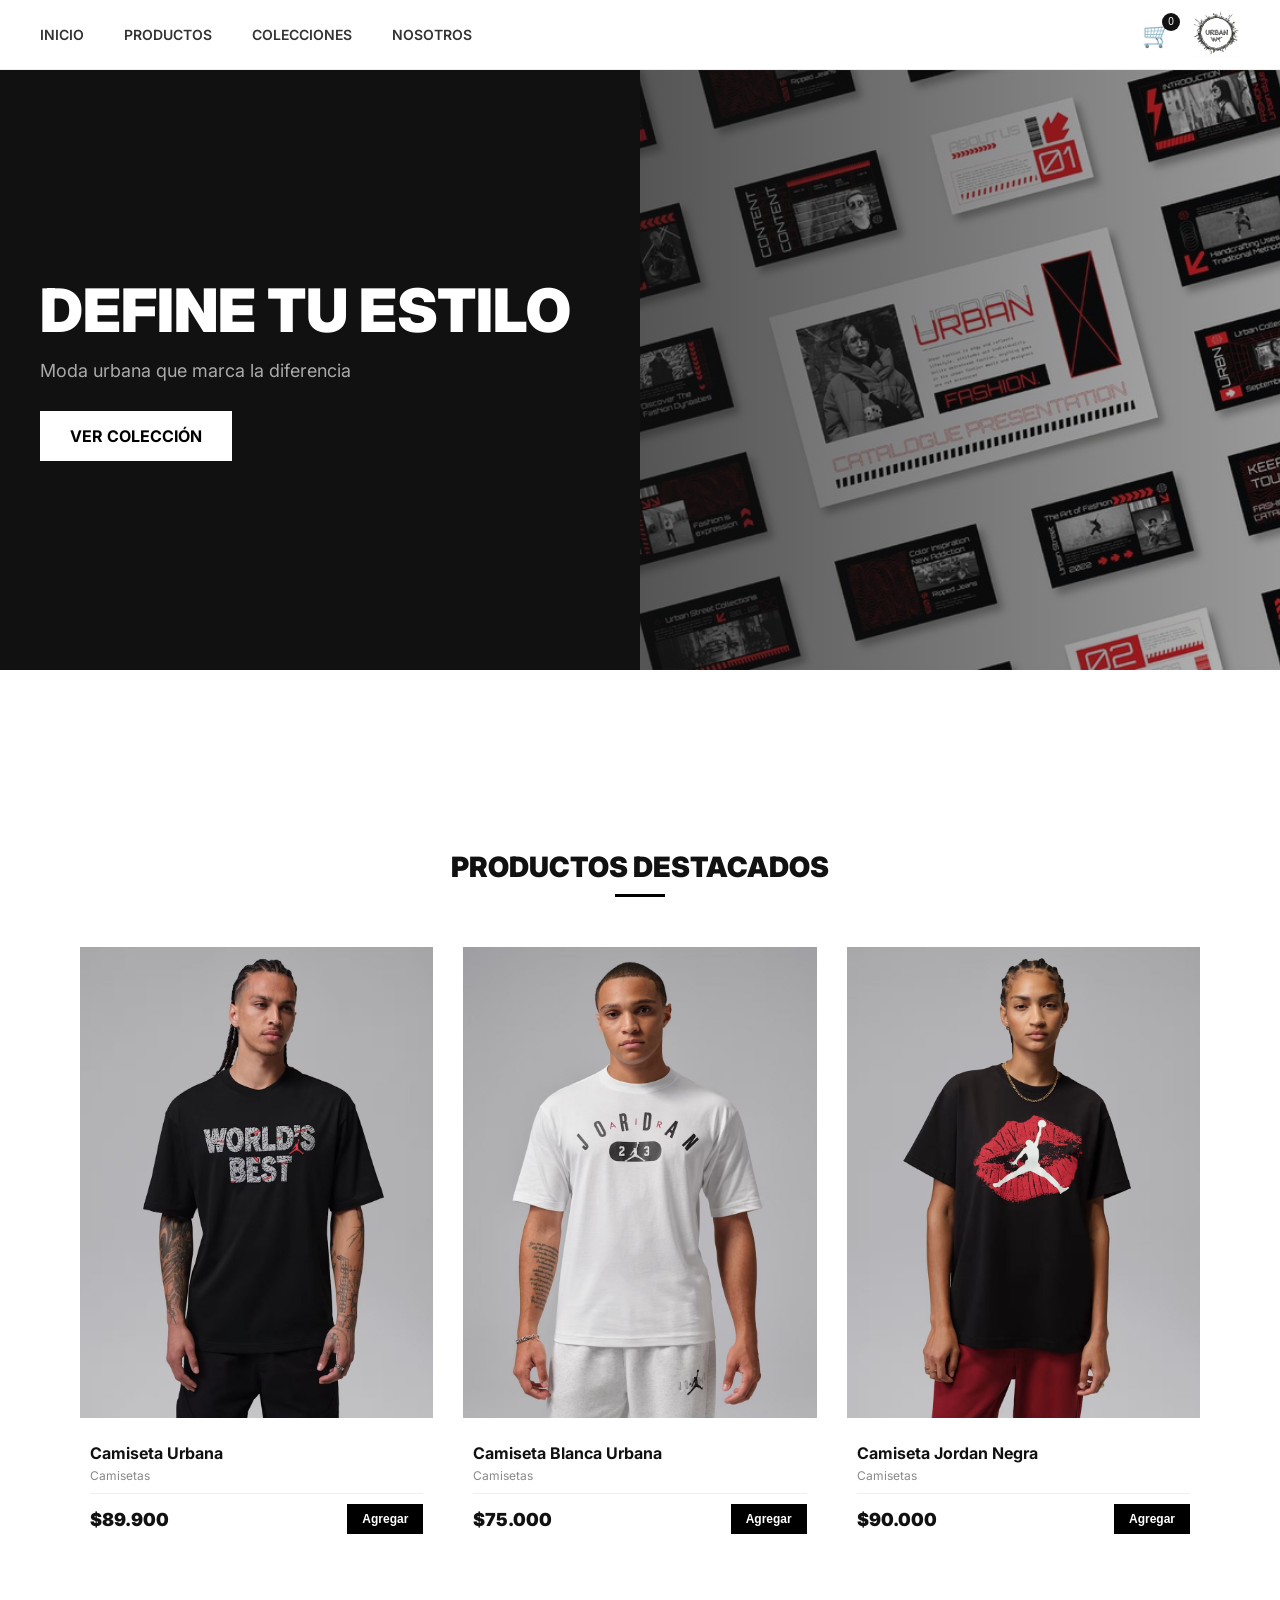
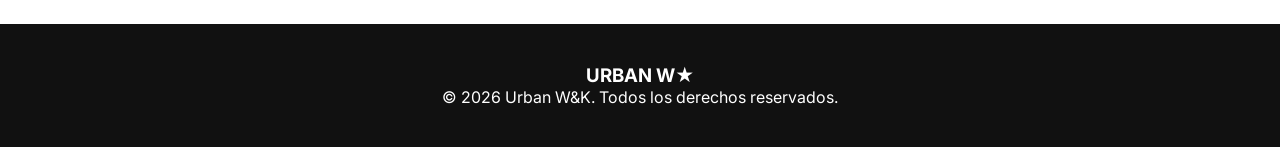
<file: index.html>
<!DOCTYPE html>
<html lang="es">
<head>
    <meta charset="UTF-8">
    <meta name="viewport" content="width=device-width, initial-scale=1.0">
    <title>Urban W&K - Moda Urbana | Cúcuta</title>
    <link rel="stylesheet" href="styles.css">
    <link href="https://fonts.googleapis.com/css2?family=Inter:wght@300;400;600;700;900&display=swap" rel="stylesheet">

    <style>
        .logo img {
            max-height: 50px;
            width: auto;
            object-fit: contain;
        }
    </style>
</head>

<body>

<header class="header">
    <div class="header-container">

        <nav class="nav-desktop">
            <a href="#inicio">Inicio</a>
            <a href="#productos">Productos</a>
          <a href="colecciones.html">Colecciones</a>
          <a href="nosotros.html">Nosotros</a>
        </nav>

        <div class="header-actions">

            <button class="cart-btn" onclick="toggleCart()">
                🛒
                <span id="cart-count" class="cart-count">0</span>
            </button>

            <div class="logo">
                <a href="#inicio">
                    <img src="imagenes/logo.jpg" alt="Urban W&K Logo">
                </a>
            </div>

            <button class="menu-toggle" onclick="toggleMenu()">☰</button>

        </div>

    </div>

    <div class="mobile-menu" id="mobile-menu">
        <a href="#inicio" onclick="toggleMenu()">Inicio</a>
        <a href="#productos" onclick="toggleMenu()">Productos</a>
        <a href="colecciones.html" onclick="toggleMenu()">Colecciones</a>
        <a href="nosotros.html" onclick="toggleMenu()">Nosotros</a>
    </div>
</header>

<section id="inicio" class="hero">
    <div class="hero-content">
        <h1 class="hero-title">DEFINE TU ESTILO</h1>
        <p class="hero-subtitle">Moda urbana que marca la diferencia</p>
        <div class="hero-buttons">
            <a href="#productos" class="btn btn-primary">VER COLECCIÓN</a>
        </div>
    </div>

    <div class="hero-image">
        <img src="imagenes/banner.jpg" alt="Urban Fashion">
    </div>

    <div class="hero-overlay"></div>
</section>

<section id="productos" class="products-section">
    <div class="section-header">
        <h2 class="section-title">PRODUCTOS DESTACADOS</h2>
        <div class="section-line"></div>
    </div>

    <div class="products-grid">

        <div class="product-card">
            <div class="product-badge">NUEVO</div>

            <div class="product-image">
                <img src="imagenes/producto1.jpg" alt="Camiseta Urban">
            </div>

            <div class="product-info">
                <h3 class="product-name">Camiseta Urbana</h3>
                <p class="product-category">Camisetas</p>

                <div class="product-footer">
                    <span class="product-price">$89.900</span>

                    <button class="btn-add" onclick="addToCart('Camiseta Urbana', 89900, 'imagenes/producto1.jpg')">
                        Agregar
                    </button>
                </div>
            </div>
        </div>

        <div class="product-card">
            <div class="product-badge popular">POPULAR</div>

            <div class="product-image">
                <img src="imagenes/producto2.jpg" alt="Buzo Urban">
            </div>

            <div class="product-info">
                <h3 class="product-name">Camiseta Blanca Urbana</h3>
                <p class="product-category">Camisetas</p>

                <div class="product-footer">
                    <span class="product-price">$75.000</span>

                    <button class="btn-add" onclick="addToCart('Camiseta Blanca Urbana', 75000, 'imagenes/producto2.jpg')">
                        Agregar
                    </button>
                </div>
            </div>
        </div>

        <div class="product-card">
            <div class="product-badge">OFERTA</div>

            <div class="product-image">
                <img src="imagenes/producto3.jpg" alt="Sneakers">
            </div>

            <div class="product-info">
                <h3 class="product-name">Camiseta Jordan Negra</h3>
                <p class="product-category">Camisetas</p>

                <div class="product-footer">
                    <span class="product-price">$90.000</span>

                    <button class="btn-add" onclick="addToCart('Camiseta Jordan Negra', 90000, 'imagenes/producto3.jpg')">
                        Agregar
                    </button>
                </div>
            </div>
        </div>

    </div>
</section>
<div id="checkout-form" style="display:none; padding:20px; background:white;">

    <h2>Datos de Envío</h2>

    <input
        type="text"
        id="clienteNombre"
        placeholder="Nombre completo"
        class="checkout-input">

    <input
        type="tel"
        id="clienteTelefono"
        placeholder="Teléfono"
        class="checkout-input">

    <input
        type="text"
        id="clienteDireccion"
        placeholder="Dirección de entrega"
        class="checkout-input">

    <input
        type="text"
        id="clienteCiudad"
        placeholder="Ciudad"
        class="checkout-input">

    <h3>Método de Pago</h3>

    <select
        id="metodoPago"
        onchange="mostrarQR()"
        class="checkout-input">

        <option value="">Seleccione...</option>
        <option value="Nequi">Nequi</option>
        <option value="Bancolombia">Bancolombia</option>
        <option value="Daviplata">Daviplata</option>

    </select>

    <div id="contenedorQR"></div>

    <button
        class="btn-checkout"
        onclick="enviarPedidoWhatsapp()">

        ENVIAR PEDIDO

    </button>

</div>
<footer class="footer">
    <div class="footer-container">
        <div class="footer-col">
            <h3>URBAN <span class="star">W★</span></h3>
            <p>©️ 2026 Urban W&K. Todos los derechos reservados.</p>
        </div>
    </div>
</footer>

<div class="cart-modal" id="cart-modal">
    <div class="cart-overlay" onclick="toggleCart()"></div>

    <div class="cart-panel">
        <div class="cart-header">
            <h2>TU CARRITO</h2>
            <button class="close-cart" onclick="toggleCart()">✕</button>
        </div>

        <div class="cart-body">
            <div id="cart-items" class="cart-items">
                <p class="empty-cart">Tu carrito está vacío</p>
            </div>
        </div>

        <div class="cart-footer">
            <div class="cart-total">
                <span>Total:</span>
                <span id="cart-total-price">$0</span>
            </div>

            <button class="btn-checkout" onclick="checkout()">
                FINALIZAR COMPRA
            </button>
        </div>
    </div>
</div>

<script src="script.js"></script>

</body>
</html>
</file>
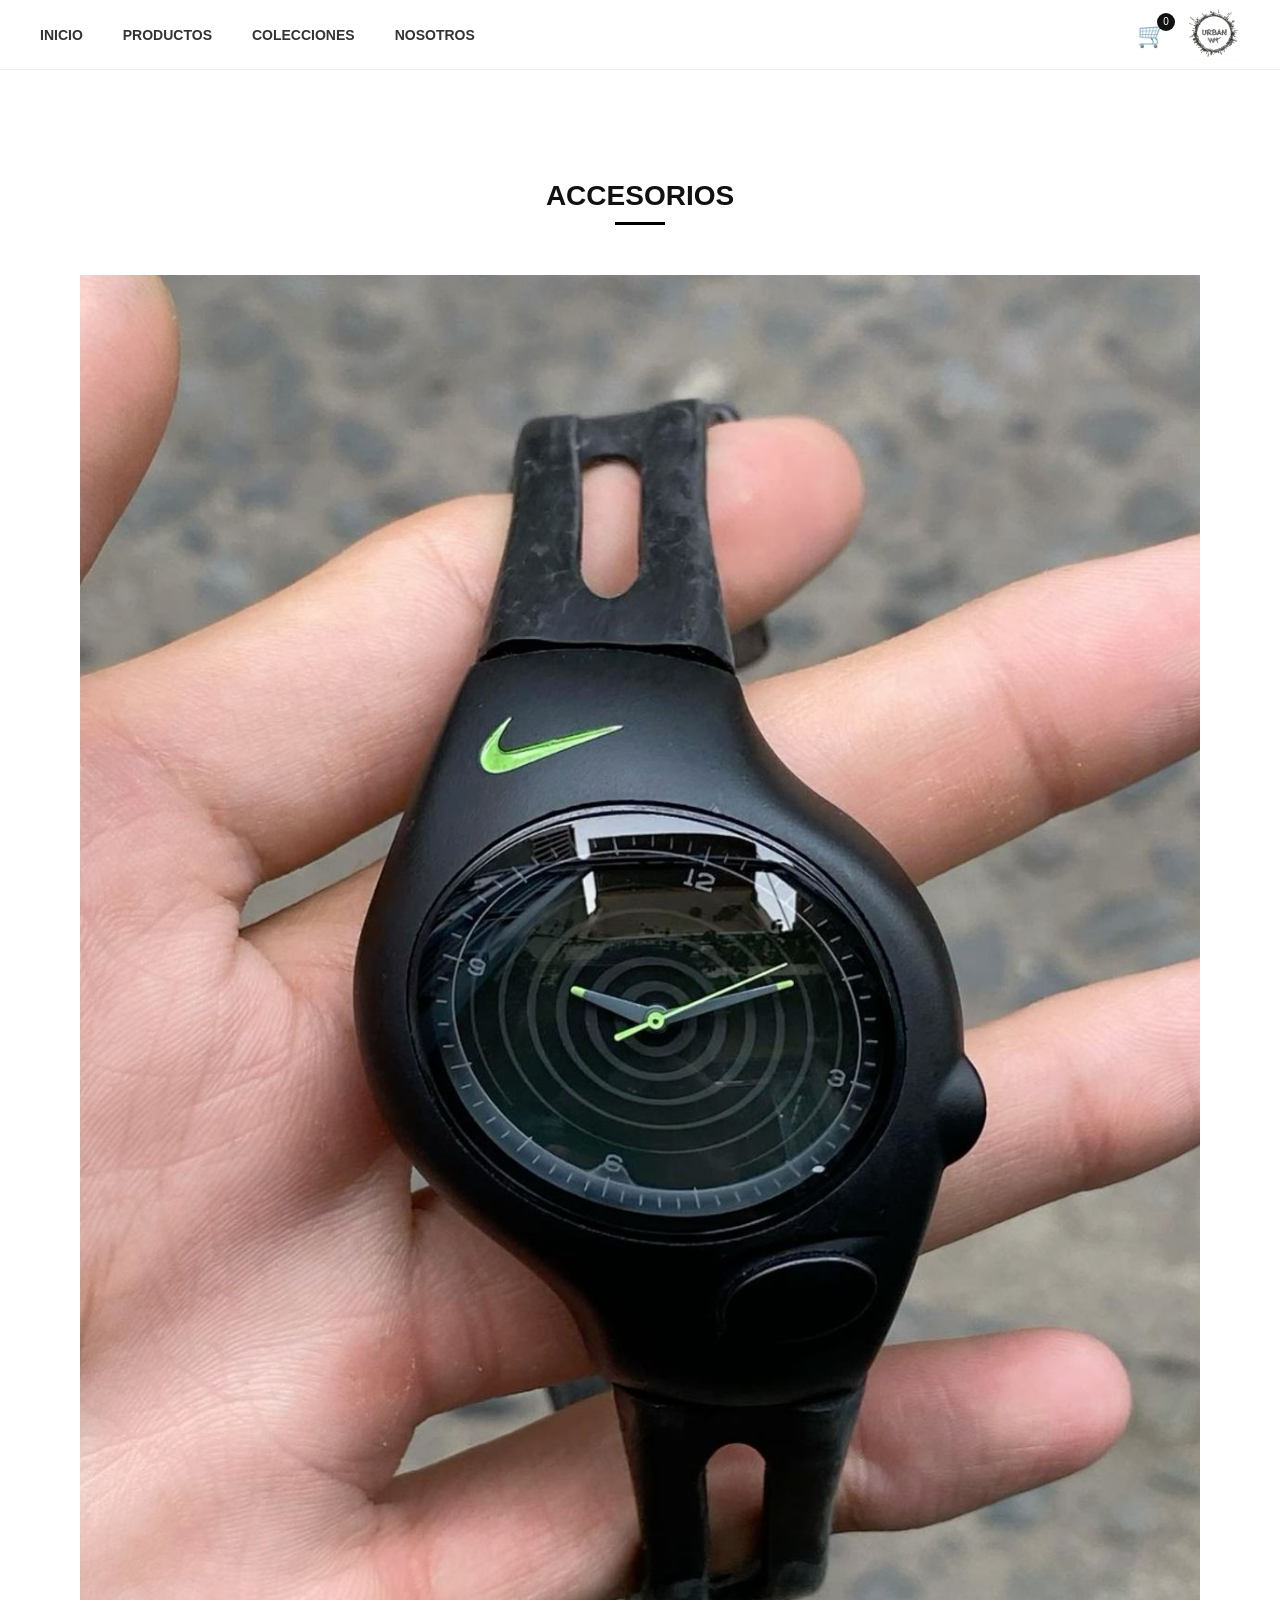
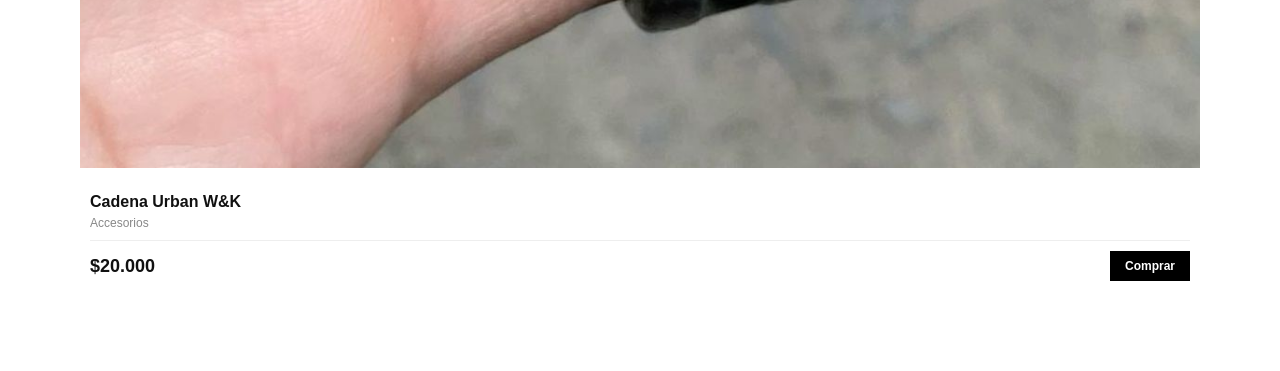
<file: accesorios.html>
<!DOCTYPE html>
<html lang="es">
<head>
<meta charset="UTF-8">
<meta name="viewport" content="width=device-width, initial-scale=1.0">
<title>Accesorios - Urban W&K</title>
<link rel="stylesheet" href="styles.css">
</head>

<body>

<header class="header">
    <div class="header-container">

        <nav class="nav-desktop">
            <a href="index.html">Inicio</a>
            <a href="index.html#productos">Productos</a>
            <a href="colecciones.html">Colecciones</a>
            <a href="nosotros.html">Nosotros</a>
        </nav>

        <div class="header-actions">

            <button class="cart-btn" onclick="toggleCart()">
                🛒
                <span id="cart-count" class="cart-count">0</span>
            </button>

            <div class="logo">
                <a href="index.html">
                    <img src="imagenes/logo.jpg" alt="Urban W&K Logo">
                </a>
            </div>

            <button class="menu-toggle" onclick="toggleMenu()">☰</button>

        </div>

    </div>

    <div class="mobile-menu" id="mobile-menu">
        <a href="index.html" onclick="toggleMenu()">Inicio</a>
        <a href="index.html#productos" onclick="toggleMenu()">Productos</a>
        <a href="colecciones.html" onclick="toggleMenu()">Colecciones</a>
        <a href="nosotros.html" onclick="toggleMenu()">Nosotros</a>
    </div>

</header>

<section class="products-section">

    <div class="section-header">
        <h2 class="section-title">ACCESORIOS</h2>
        <div class="section-line"></div>
    </div>

    <div class="products-grid">

        <div class="product-card">
            <div class="product-image">
                <img src="imagenes/accesorios1.jpg" alt="Cadena Urban W&K">
            </div>

            <div class="product-info">
                <h3 class="product-name">Cadena Urban W&K</h3>
                <p class="product-category">Accesorios</p>

                <div class="product-footer">
                    <span class="product-price">$20.000</span>
                    <button class="btn-add">Comprar</button>
                </div>
            </div>
        </div>

    </div>

</section>
<div class="cart-modal" id="cart-modal">
    <div class="cart-overlay" onclick="toggleCart()"></div>

    <div class="cart-panel">
        <div class="cart-header">
            <h2>TU CARRITO</h2>
            <button class="close-cart" onclick="toggleCart()">✕</button>
        </div>

        <div class="cart-body">
            <div id="cart-items" class="cart-items">
                <p class="empty-cart">Tu carrito está vacío</p>
            </div>
        </div>

        <div class="cart-footer">
            <div class="cart-total">
                <span>Total:</span>
                <span id="cart-total-price">$0</span>
            </div>

            <button class="btn-checkout" onclick="checkout()">
                FINALIZAR COMPRA
            </button>
        </div>
    </div>
</div>
<script src="script.js"></script>

</body>
</html>
</file>
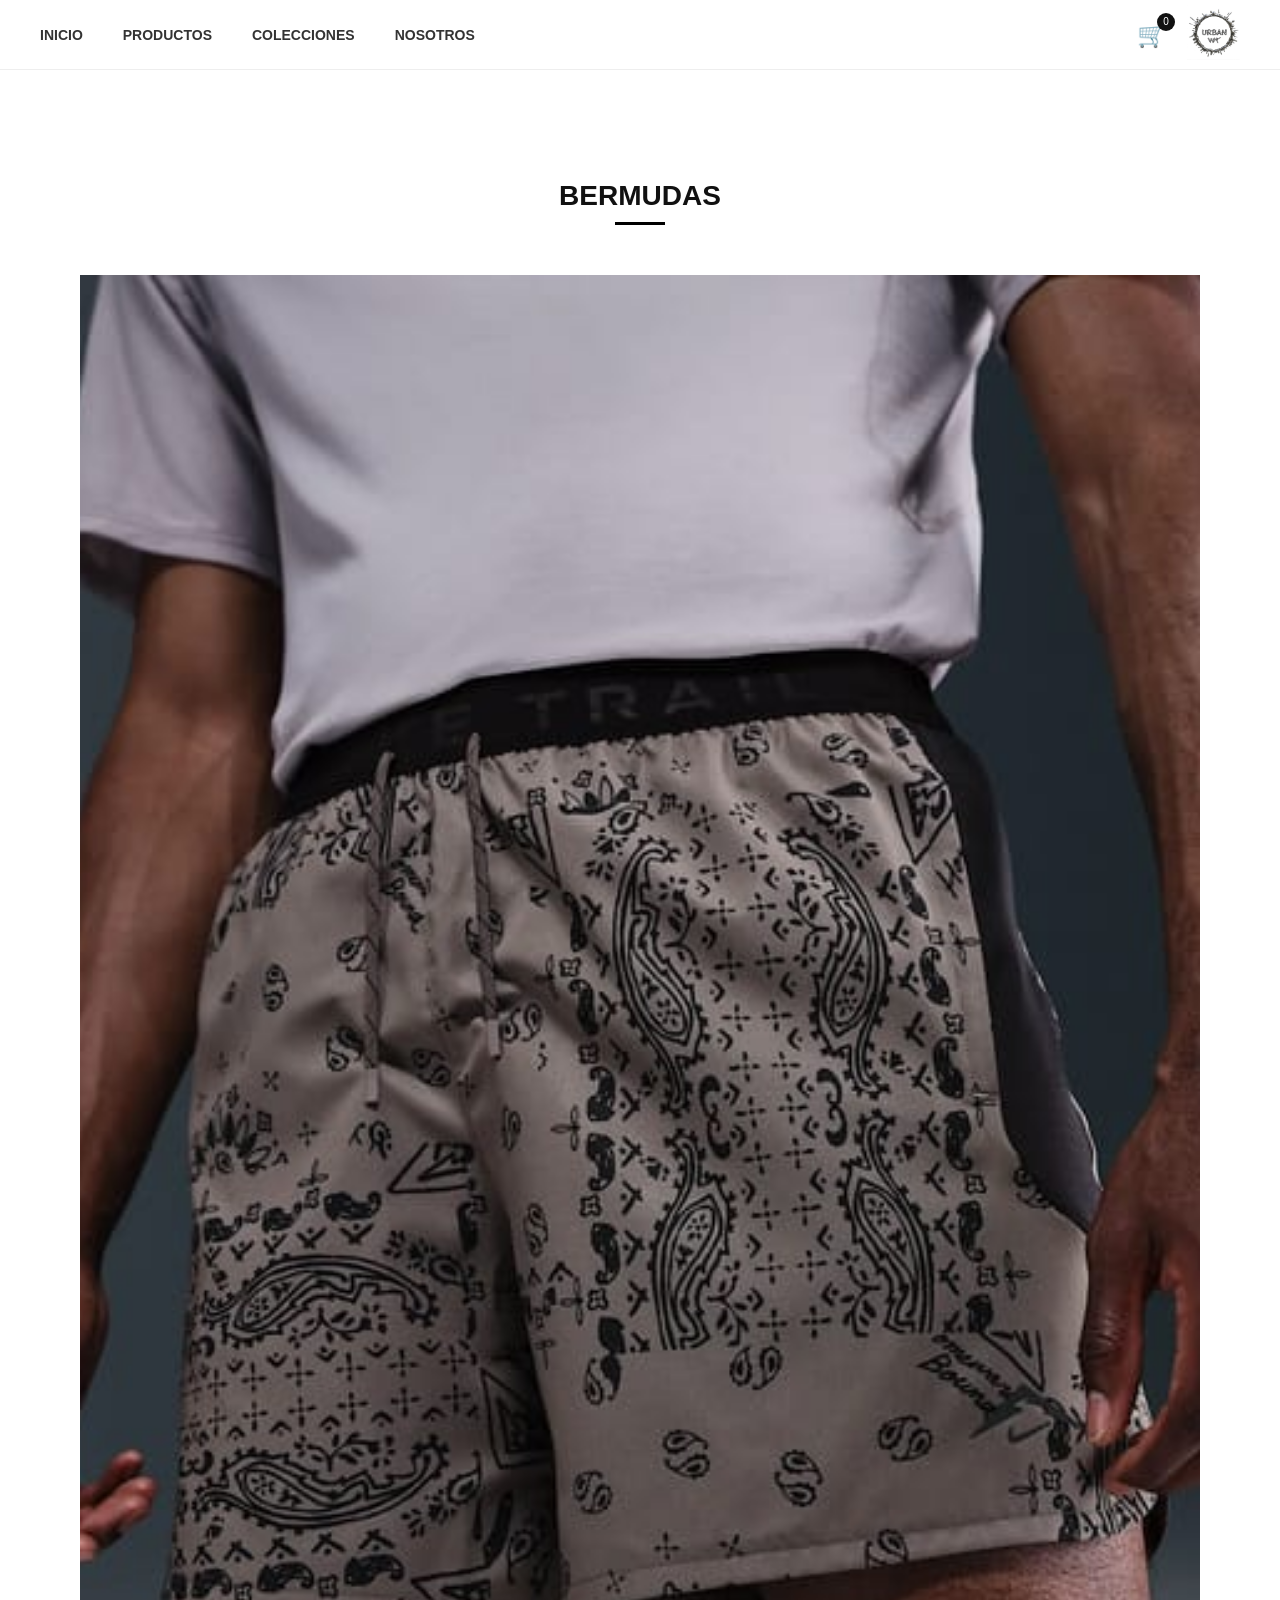
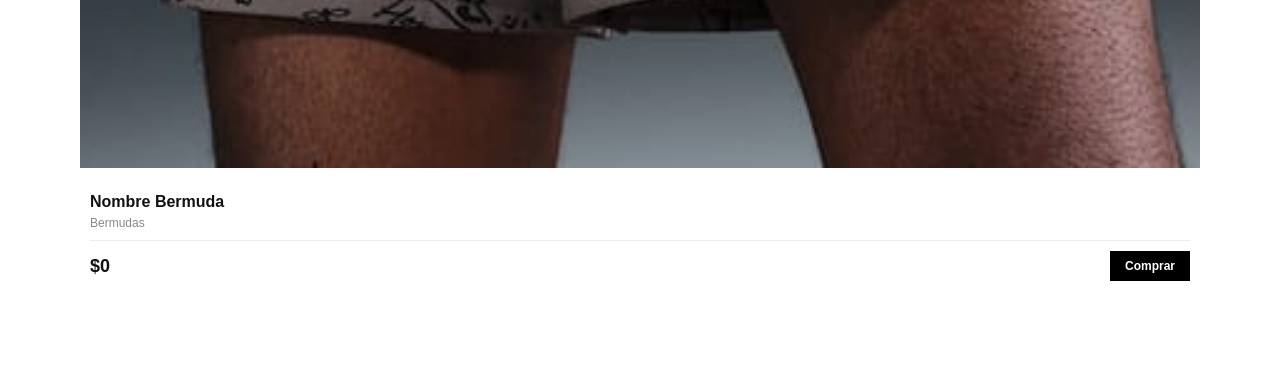
<file: bermuda.html>
<!DOCTYPE html>
<html lang="es">
<head>
<meta charset="UTF-8">
<meta name="viewport" content="width=device-width, initial-scale=1.0">
<title>Bermudas - Urban W&K</title>
<link rel="stylesheet" href="styles.css">
</head>

<body>

<header class="header">
    <div class="header-container">

        <nav class="nav-desktop">
            <a href="index.html">Inicio</a>
            <a href="index.html#productos">Productos</a>
            <a href="colecciones.html">Colecciones</a>
            <a href="nosotros.html">Nosotros</a>
        </nav>

        <div class="header-actions">

            <button class="cart-btn" onclick="toggleCart()">
                🛒
                <span id="cart-count" class="cart-count">0</span>
            </button>

            <div class="logo">
                <a href="index.html">
                    <img src="imagenes/logo.jpg" alt="Urban W&K Logo">
                </a>
            </div>

            <button class="menu-toggle" onclick="toggleMenu()">☰</button>

        </div>

    </div>

    <div class="mobile-menu" id="mobile-menu">
        <a href="index.html" onclick="toggleMenu()">Inicio</a>
        <a href="index.html#productos" onclick="toggleMenu()">Productos</a>
        <a href="colecciones.html" onclick="toggleMenu()">Colecciones</a>
        <a href="nosotros.html" onclick="toggleMenu()">Nosotros</a>
    </div>

</header>

<section class="products-section">

    <div class="section-header">
        <h2 class="section-title">BERMUDAS</h2>
        <div class="section-line"></div>
    </div>

    <div class="products-grid">

        <!-- Bermuda 1 -->
        <div class="product-card">
            <div class="product-image">
                <img src="imagenes/bermuda1.jpg" alt="Bermuda">
            </div>

            <div class="product-info">
                <h3 class="product-name">Nombre Bermuda</h3>
                <p class="product-category">Bermudas</p>

                <div class="product-footer">
                    <span class="product-price">$0</span>
                    <button class="btn-add">Comprar</button>
                </div>
            </div>
        </div>

    </div>

</section>

<div class="cart-modal" id="cart-modal">
    <div class="cart-overlay" onclick="toggleCart()"></div>

    <div class="cart-panel">
        <div class="cart-header">
            <h2>TU CARRITO</h2>
            <button class="close-cart" onclick="toggleCart()">✕</button>
        </div>

        <div class="cart-body">
            <div id="cart-items" class="cart-items">
                <p class="empty-cart">Tu carrito está vacío</p>
            </div>
        </div>

        <div class="cart-footer">
            <div class="cart-total">
                <span>Total:</span>
                <span id="cart-total-price">$0</span>
            </div>

            <button class="btn-checkout" onclick="checkout()">
                FINALIZAR COMPRA
            </button>
        </div>
    </div>
</div>

<script src="script.js"></script>

</body>
</html>
</file>
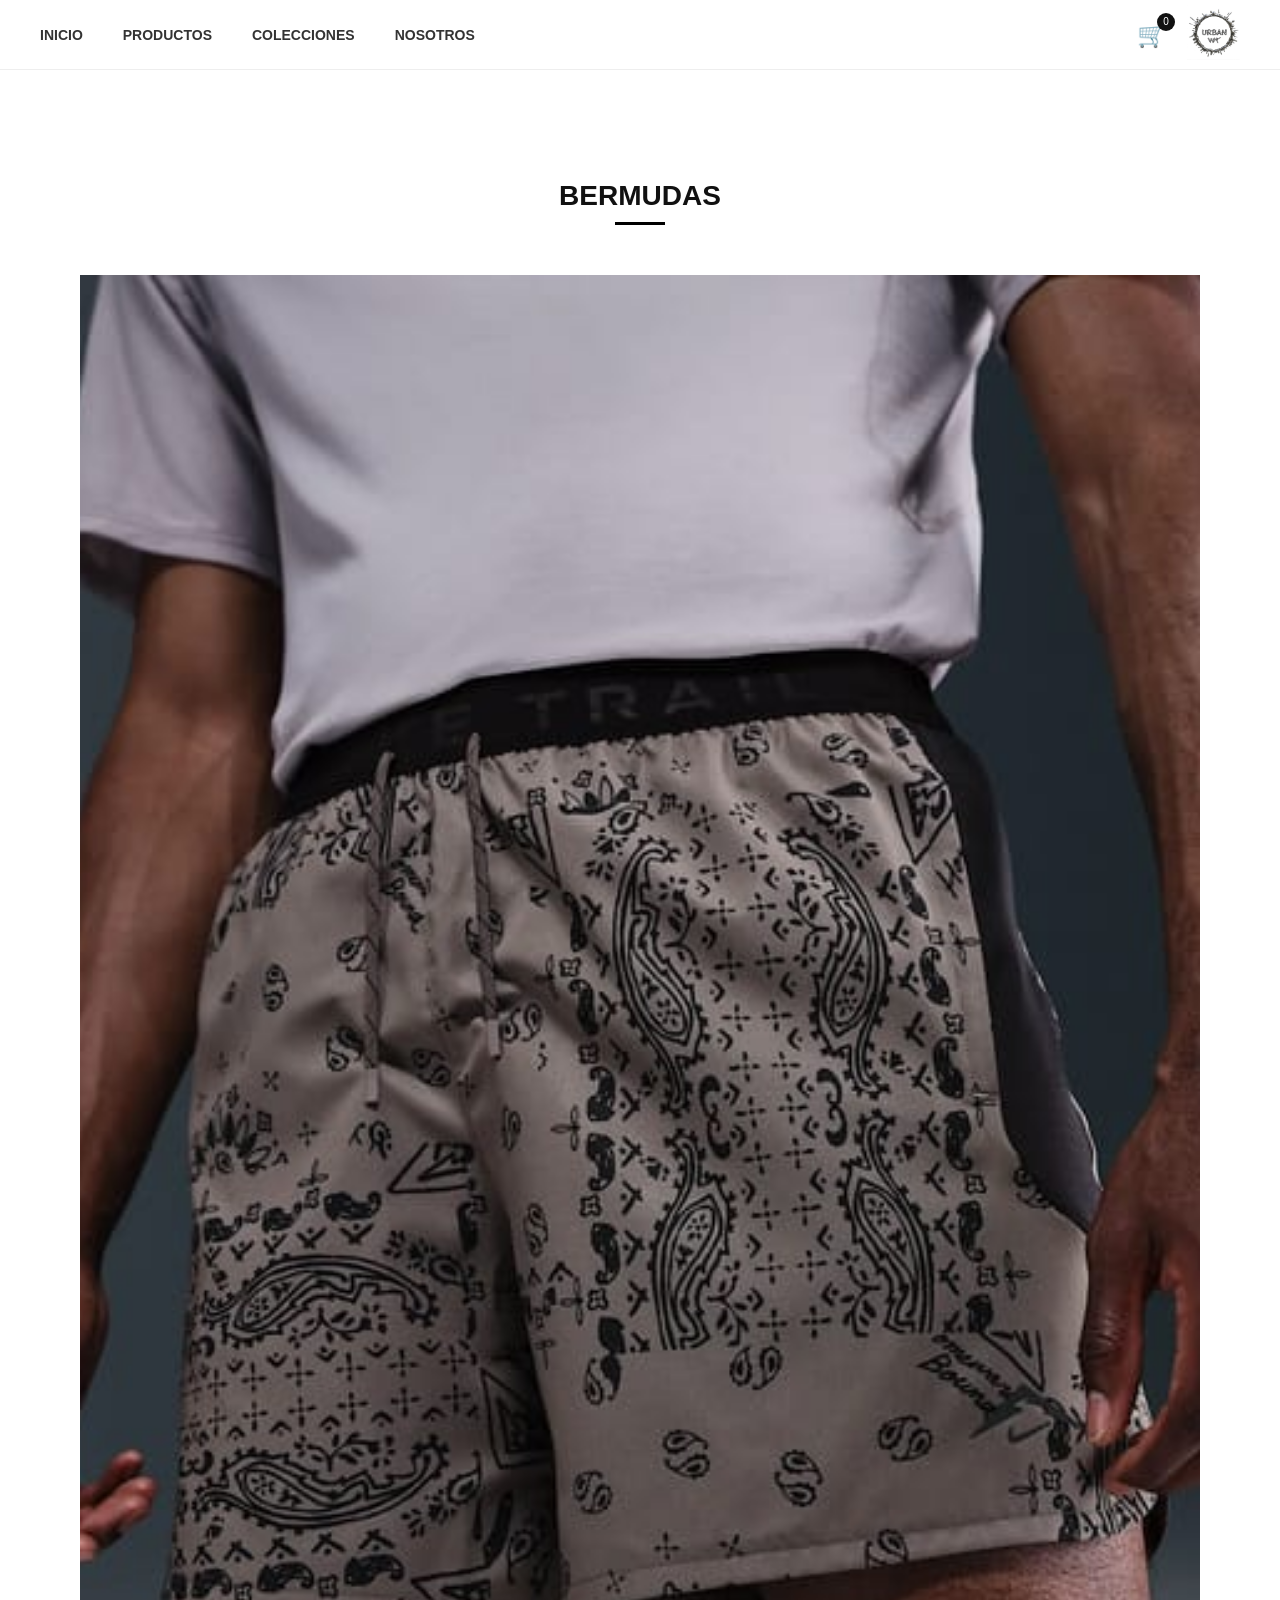
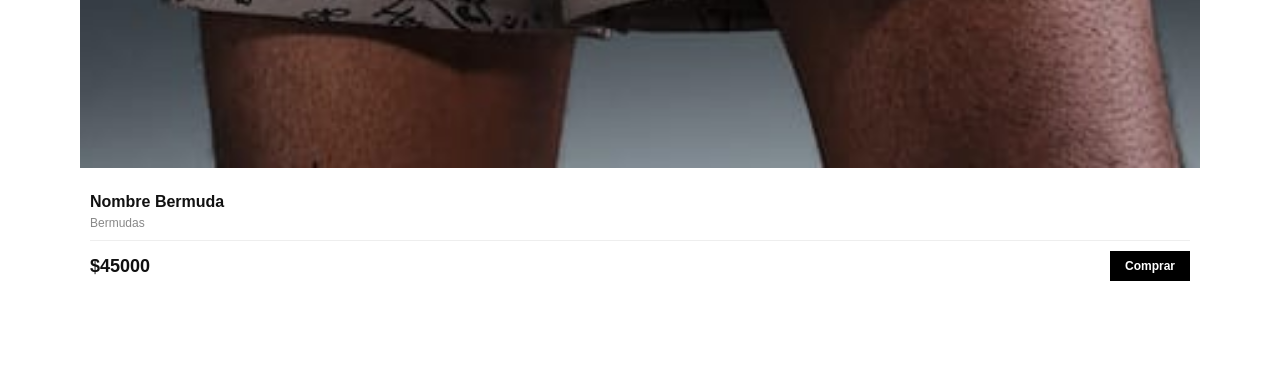
<file: bermudas.html>
<!DOCTYPE html>
<html lang="es">
<head>
<meta charset="UTF-8">
<meta name="viewport" content="width=device-width, initial-scale=1.0">
<title>Bermudas - Urban W&K</title>
<link rel="stylesheet" href="styles.css">
</head>

<body>

<header class="header">
    <div class="header-container">

        <nav class="nav-desktop">
            <a href="index.html">Inicio</a>
            <a href="index.html#productos">Productos</a>
            <a href="colecciones.html">Colecciones</a>
            <a href="nosotros.html">Nosotros</a>
        </nav>

        <div class="header-actions">

            <button class="cart-btn" onclick="toggleCart()">
                🛒
                <span id="cart-count" class="cart-count">0</span>
            </button>

            <div class="logo">
                <a href="index.html">
                    <img src="imagenes/logo.jpg" alt="Urban W&K Logo">
                </a>
            </div>

            <button class="menu-toggle" onclick="toggleMenu()">☰</button>

        </div>

    </div>

    <div class="mobile-menu" id="mobile-menu">
        <a href="index.html" onclick="toggleMenu()">Inicio</a>
        <a href="index.html#productos" onclick="toggleMenu()">Productos</a>
        <a href="colecciones.html" onclick="toggleMenu()">Colecciones</a>
        <a href="nosotros.html" onclick="toggleMenu()">Nosotros</a>
    </div>

</header>

<section class="products-section">

    <div class="section-header">
        <h2 class="section-title">BERMUDAS</h2>
        <div class="section-line"></div>
    </div>

    <div class="products-grid">

        <!-- Bermuda 1 -->
        <div class="product-card">
            <div class="product-image">
                <img src="imagenes/bermuda1.jpg" alt="Bermuda">
            </div>

            <div class="product-info">
                <h3 class="product-name">Nombre Bermuda</h3>
                <p class="product-category">Bermudas</p>

                <div class="product-footer">
                    <span class="product-price">$45000</span>
                    <button class="btn-add">Comprar</button>
                </div>
            </div>
        </div>

    </div>

</section>

<div class="cart-modal" id="cart-modal">
    <div class="cart-overlay" onclick="toggleCart()"></div>

    <div class="cart-panel">
        <div class="cart-header">
            <h2>TU CARRITO</h2>
            <button class="close-cart" onclick="toggleCart()">✕</button>
        </div>

        <div class="cart-body">
            <div id="cart-items" class="cart-items">
                <p class="empty-cart">Tu carrito está vacío</p>
            </div>
        </div>

        <div class="cart-footer">
            <div class="cart-total">
                <span>Total:</span>
                <span id="cart-total-price">$0</span>
            </div>

            <button class="btn-checkout" onclick="checkout()">
                FINALIZAR COMPRA
            </button>
        </div>
    </div>
</div>

<script src="script.js"></script>

</body>
</html>
</file>
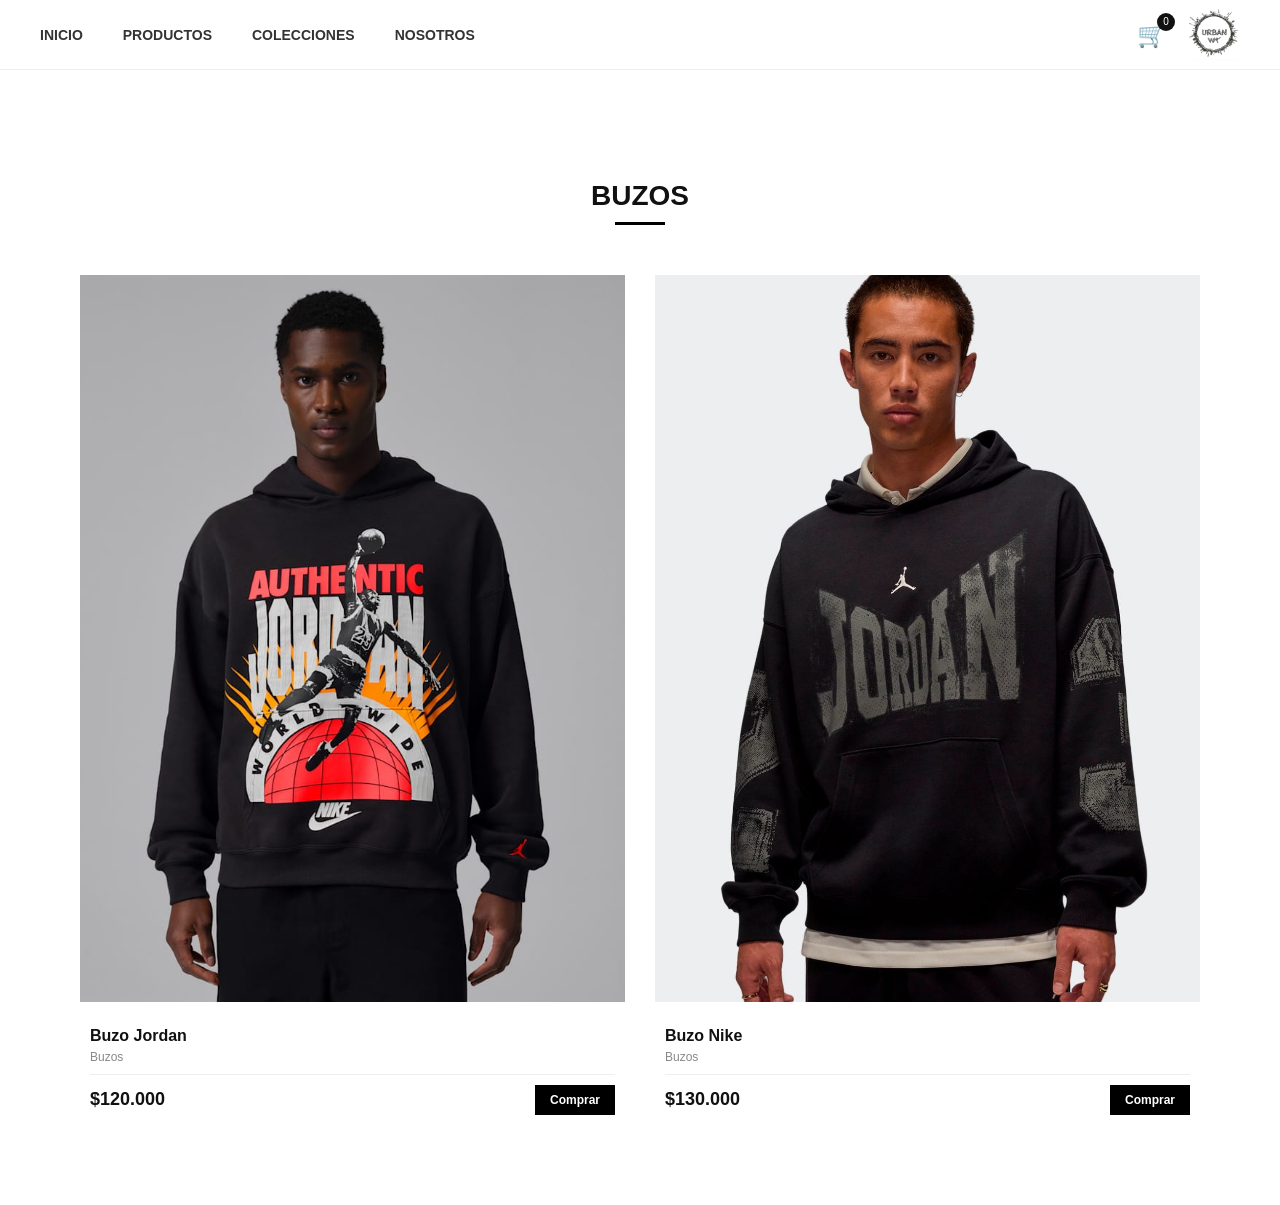
<file: buzos.html>
<!DOCTYPE html>
<html lang="es">
<head>
<meta charset="UTF-8">
<meta name="viewport" content="width=device-width, initial-scale=1.0">
<title>Buzos - Urban W&K</title>
<link rel="stylesheet" href="styles.css">
</head>

<body>

<header class="header">
    <div class="header-container">

        <nav class="nav-desktop">
            <a href="index.html">Inicio</a>
            <a href="index.html#productos">Productos</a>
            <a href="colecciones.html">Colecciones</a>
            <a href="nosotros.html">Nosotros</a>
        </nav>

        <div class="header-actions">

            <button class="cart-btn" onclick="toggleCart()">
                🛒
                <span id="cart-count" class="cart-count">0</span>
            </button>

            <div class="logo">
                <a href="index.html">
                    <img src="imagenes/logo.jpg" alt="Urban W&K Logo">
                </a>
            </div>

            <button class="menu-toggle" onclick="toggleMenu()">☰</button>

        </div>

    </div>

    <div class="mobile-menu" id="mobile-menu">
        <a href="index.html" onclick="toggleMenu()">Inicio</a>
        <a href="index.html#productos" onclick="toggleMenu()">Productos</a>
        <a href="colecciones.html" onclick="toggleMenu()">Colecciones</a>
        <a href="nosotros.html" onclick="toggleMenu()">Nosotros</a>
    </div>

</header>
<section class="products-section">

    <div class="section-header">
        <h2 class="section-title">BUZOS</h2>
        <div class="section-line"></div>
    </div>

    <div class="products-grid">

        <!-- Buzo 1 -->
        <div class="product-card">
            <div class="product-image">
                <img src="imagenes/buzo1.jpg" alt="Buzo Jordan">
            </div>

            <div class="product-info">
                <h3 class="product-name">Buzo Jordan</h3>
                <p class="product-category">Buzos</p>

                <div class="product-footer">
                    <span class="product-price">$120.000</span>
                    <button class="btn-add">Comprar</button>
                </div>
            </div>
        </div>

        <!-- Buzo 2 -->
        <div class="product-card">
            <div class="product-image">
                <img src="imagenes/buzo2.jpg" alt="Buzo Nike">
            </div>

            <div class="product-info">
                <h3 class="product-name">Buzo Nike</h3>
                <p class="product-category">Buzos</p>

                <div class="product-footer">
                    <span class="product-price">$130.000</span>
                    <button class="btn-add">Comprar</button>
                </div>
            </div>
        </div>

    </div>

</section>

</section>
<div class="cart-modal" id="cart-modal">
    <div class="cart-overlay" onclick="toggleCart()"></div>

    <div class="cart-panel">
        <div class="cart-header">
            <h2>TU CARRITO</h2>
            <button class="close-cart" onclick="toggleCart()">✕</button>
        </div>

        <div class="cart-body">
            <div id="cart-items" class="cart-items">
                <p class="empty-cart">Tu carrito está vacío</p>
            </div>
        </div>

        <div class="cart-footer">
            <div class="cart-total">
                <span>Total:</span>
                <span id="cart-total-price">$0</span>
            </div>

            <button class="btn-checkout" onclick="checkout()">
                FINALIZAR COMPRA
            </button>
        </div>
    </div>
</div>
<script src="script.js"></script>

</body>
</html>
</file>
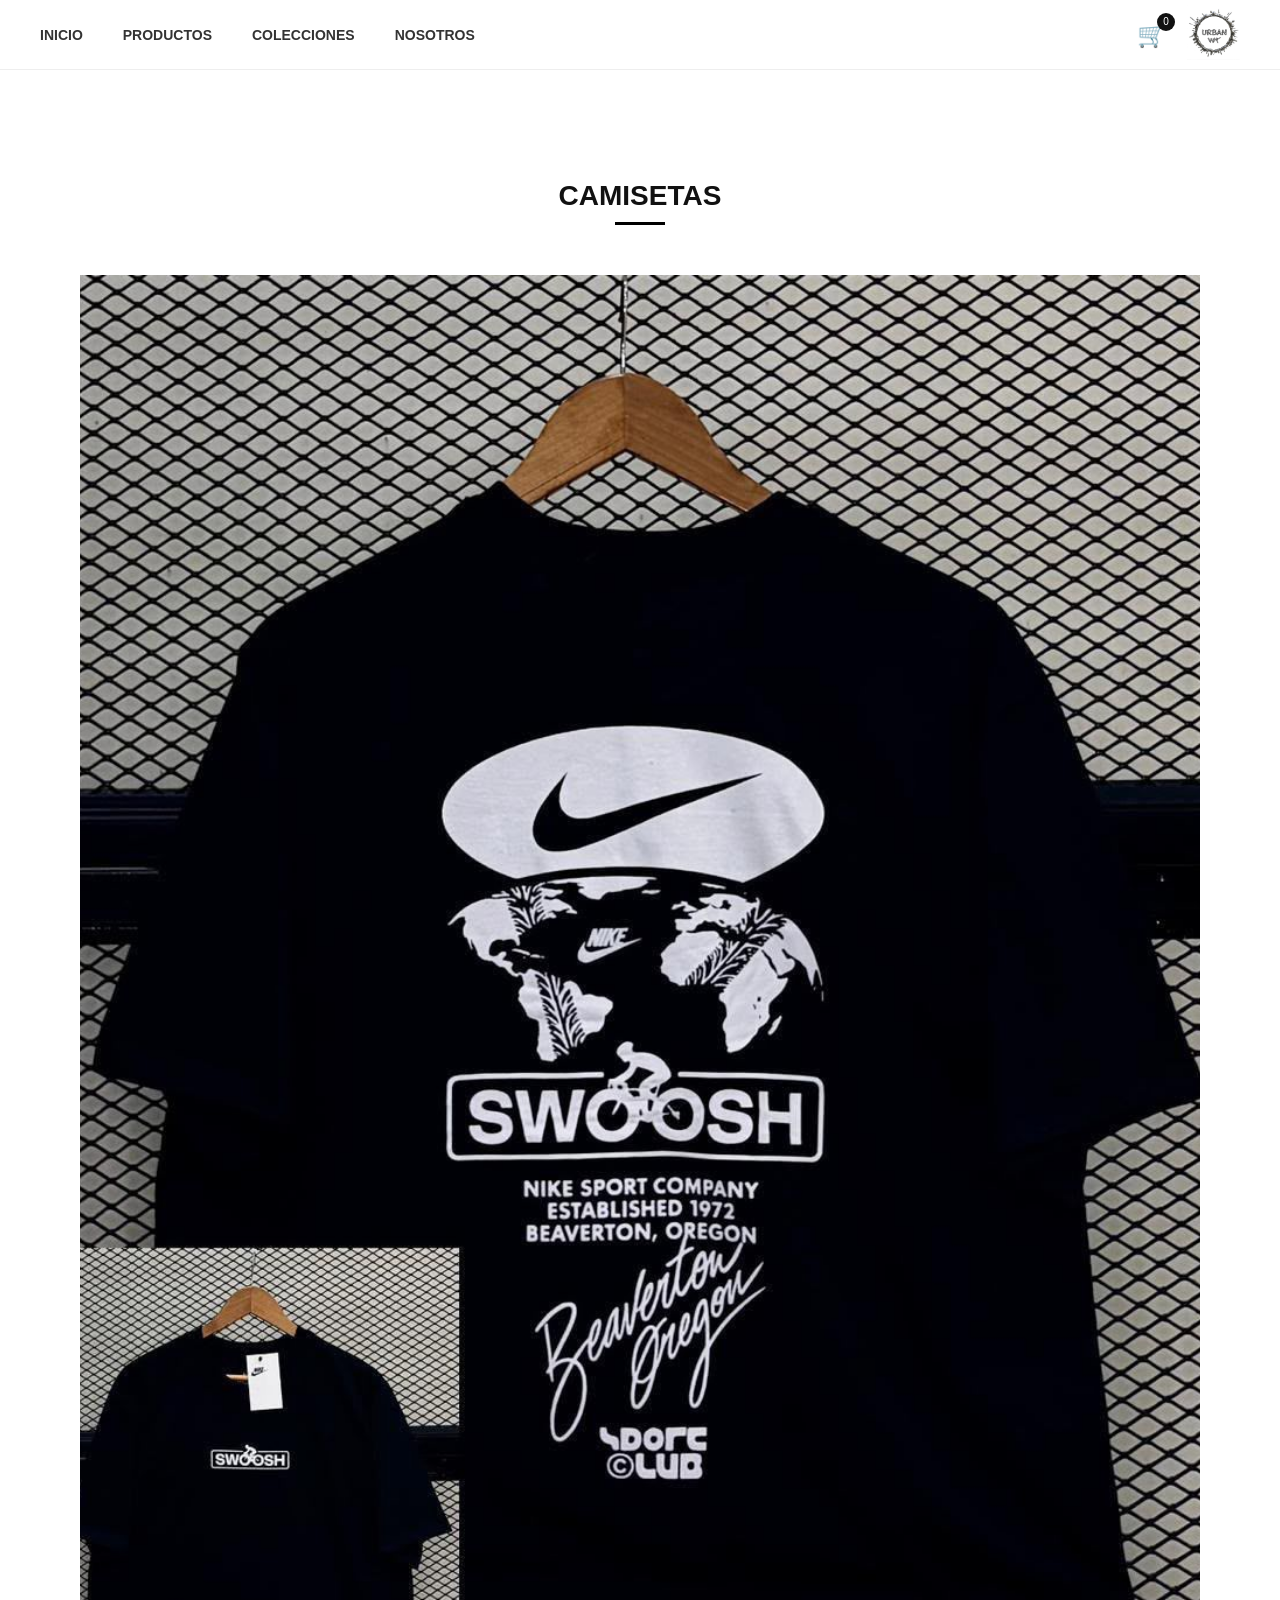
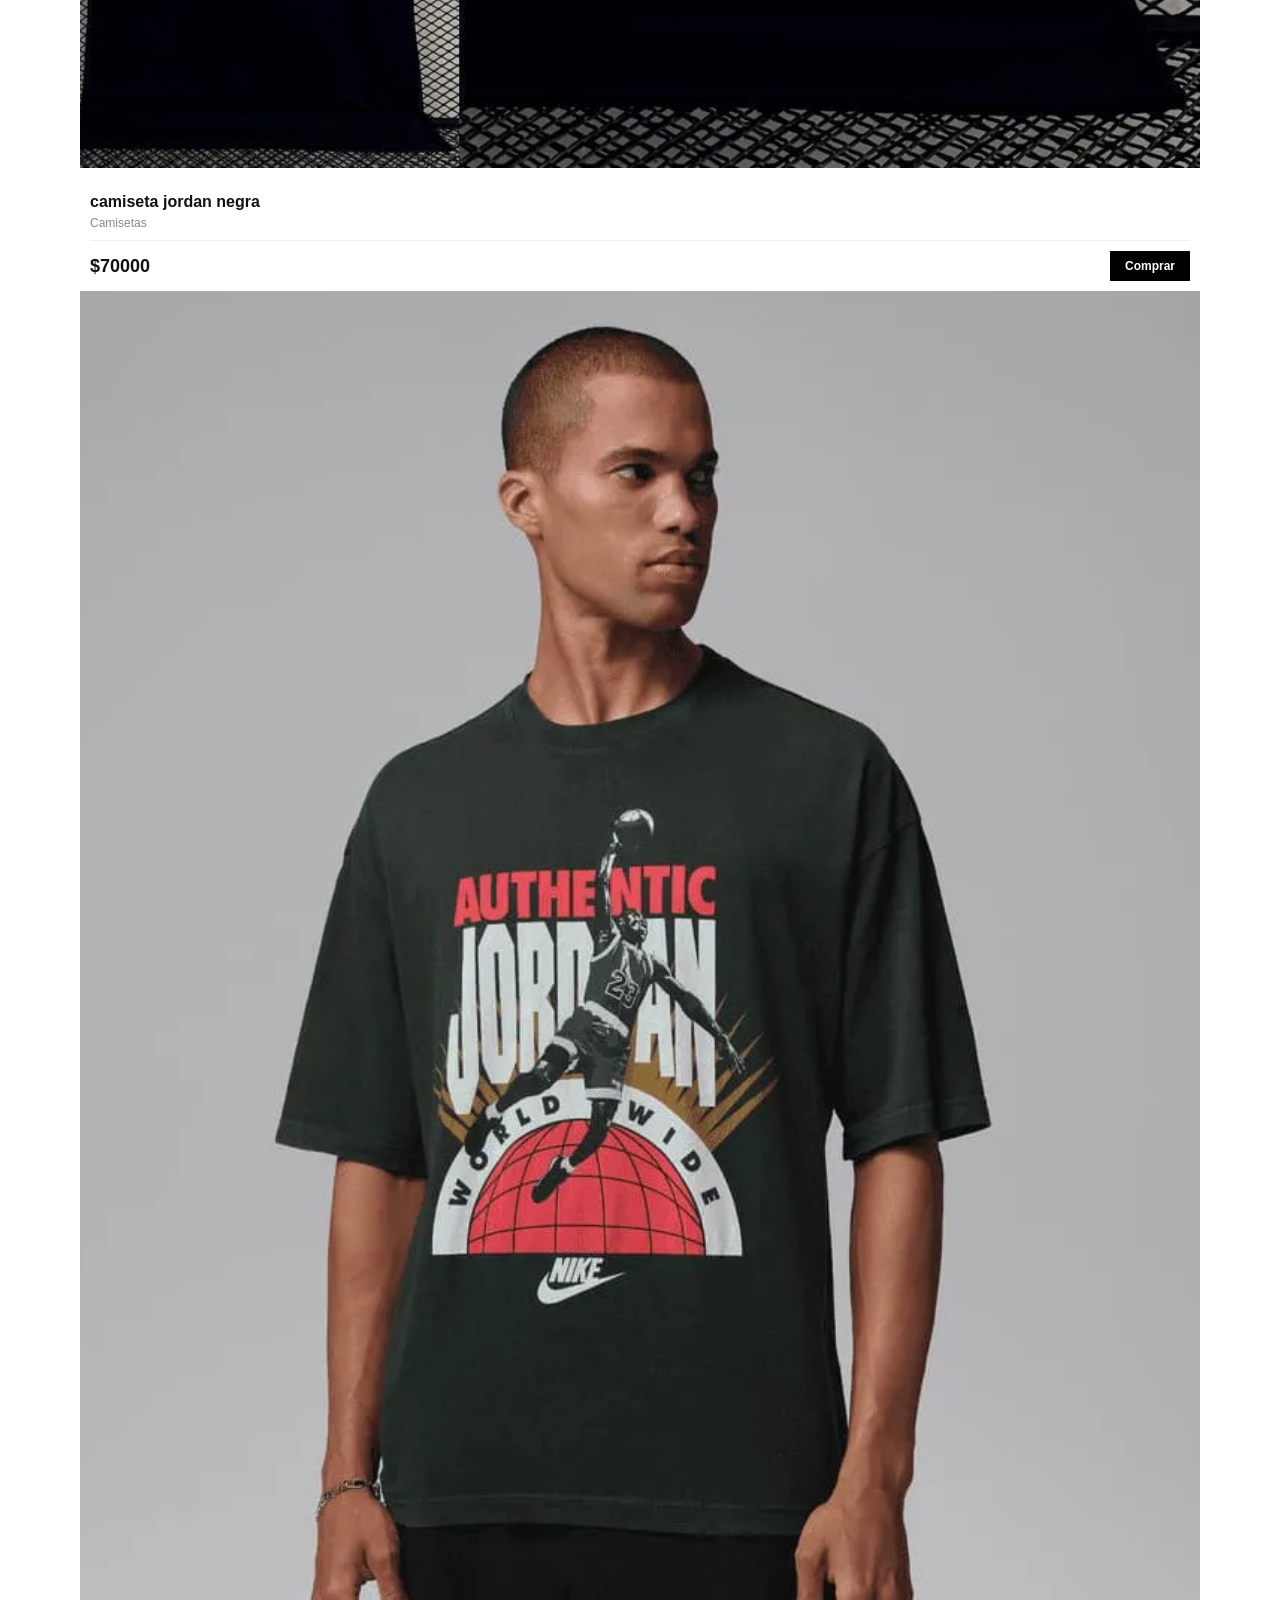
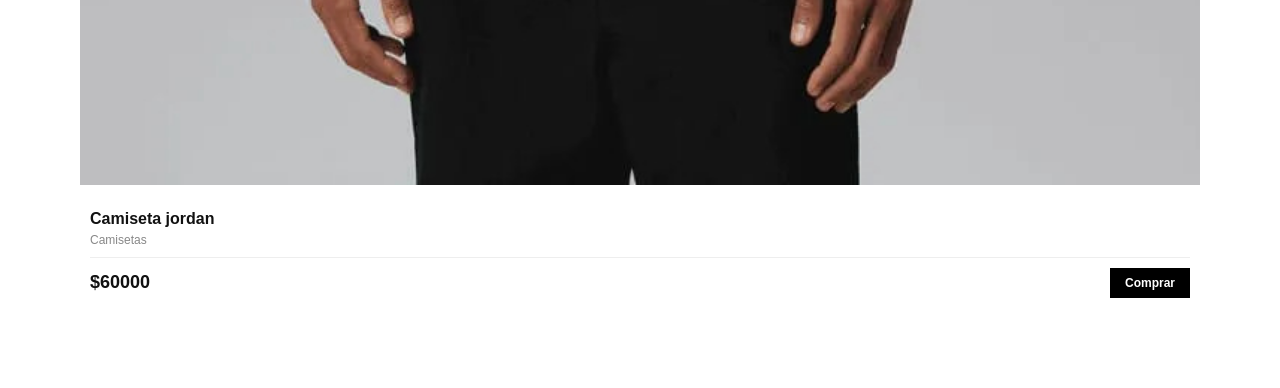
<file: camisetas.html>
<!DOCTYPE html>
<html lang="es">
<head>
<meta charset="UTF-8">
<meta name="viewport" content="width=device-width, initial-scale=1.0">
<title>Camisetas - Urban W&K</title>
<link rel="stylesheet" href="styles.css">
</head>

<body>

<header class="header">
    <div class="header-container">

        <nav class="nav-desktop">
            <a href="index.html">Inicio</a>
            <a href="index.html#productos">Productos</a>
            <a href="colecciones.html">Colecciones</a>
            <a href="nosotros.html">Nosotros</a>
        </nav>

        <div class="header-actions">

            <button class="cart-btn" onclick="toggleCart()">
                🛒
                <span id="cart-count" class="cart-count">0</span>
            </button>

            <div class="logo">
                <a href="index.html">
                    <img src="imagenes/logo.jpg" alt="Urban W&K Logo">
                </a>
            </div>

            <button class="menu-toggle" onclick="toggleMenu()">☰</button>

        </div>

    </div>

    <div class="mobile-menu" id="mobile-menu">
        <a href="index.html" onclick="toggleMenu()">Inicio</a>
        <a href="index.html#productos" onclick="toggleMenu()">Productos</a>
        <a href="colecciones.html" onclick="toggleMenu()">Colecciones</a>
        <a href="nosotros.html" onclick="toggleMenu()">Nosotros</a>
    </div>

</header>

<section class="products-section">

    <div class="section-header">
        <h2 class="section-title">CAMISETAS</h2>
        <div class="section-line"></div>
    </div>

    <div class="products-grid">

        <div class="product-card">
            <div class="product-image">
                <img src="imagenes/camiseta1.jpg" alt="Camiseta negra">
            </div>

            <div class="product-info">
                <h3 class="product-name">camiseta jordan negra</h3>
                <p class="product-category">Camisetas</p>

                <div class="product-footer">
                    <span class="product-price">$70000</span>
                    <button class="btn-add">Comprar</button>
                </div>
            </div>
        </div>

    </div>
    <div class="product-card">
        <div class="product-image">
            <img src="imagenes/camiseta2.jpg" alt="Camiseta Autentihc">
        </div>

        <div class="product-info">
            <h3 class="product-name">Camiseta jordan</h3>
            <p class="product-category">Camisetas</p>

            <div class="product-footer">
                <span class="product-price">$60000</span>
                <button class="btn-add">Comprar</button>
            </div>
        </div>
    </div>

</div>
</section>
<div class="cart-modal" id="cart-modal">
    <div class="cart-overlay" onclick="toggleCart()"></div>

    <div class="cart-panel">
        <div class="cart-header">
            <h2>TU CARRITO</h2>
            <button class="close-cart" onclick="toggleCart()">✕</button>
        </div>

        <div class="cart-body">
            <div id="cart-items" class="cart-items">
                <p class="empty-cart">Tu carrito está vacío</p>
            </div>
        </div>

        <div class="cart-footer">
            <div class="cart-total">
                <span>Total:</span>
                <span id="cart-total-price">$0</span>
            </div>

            <button class="btn-checkout" onclick="checkout()">
                FINALIZAR COMPRA
            </button>
        </div>
    </div>
</div>
<script src="script.js"></script>

</body>
</html>
</file>
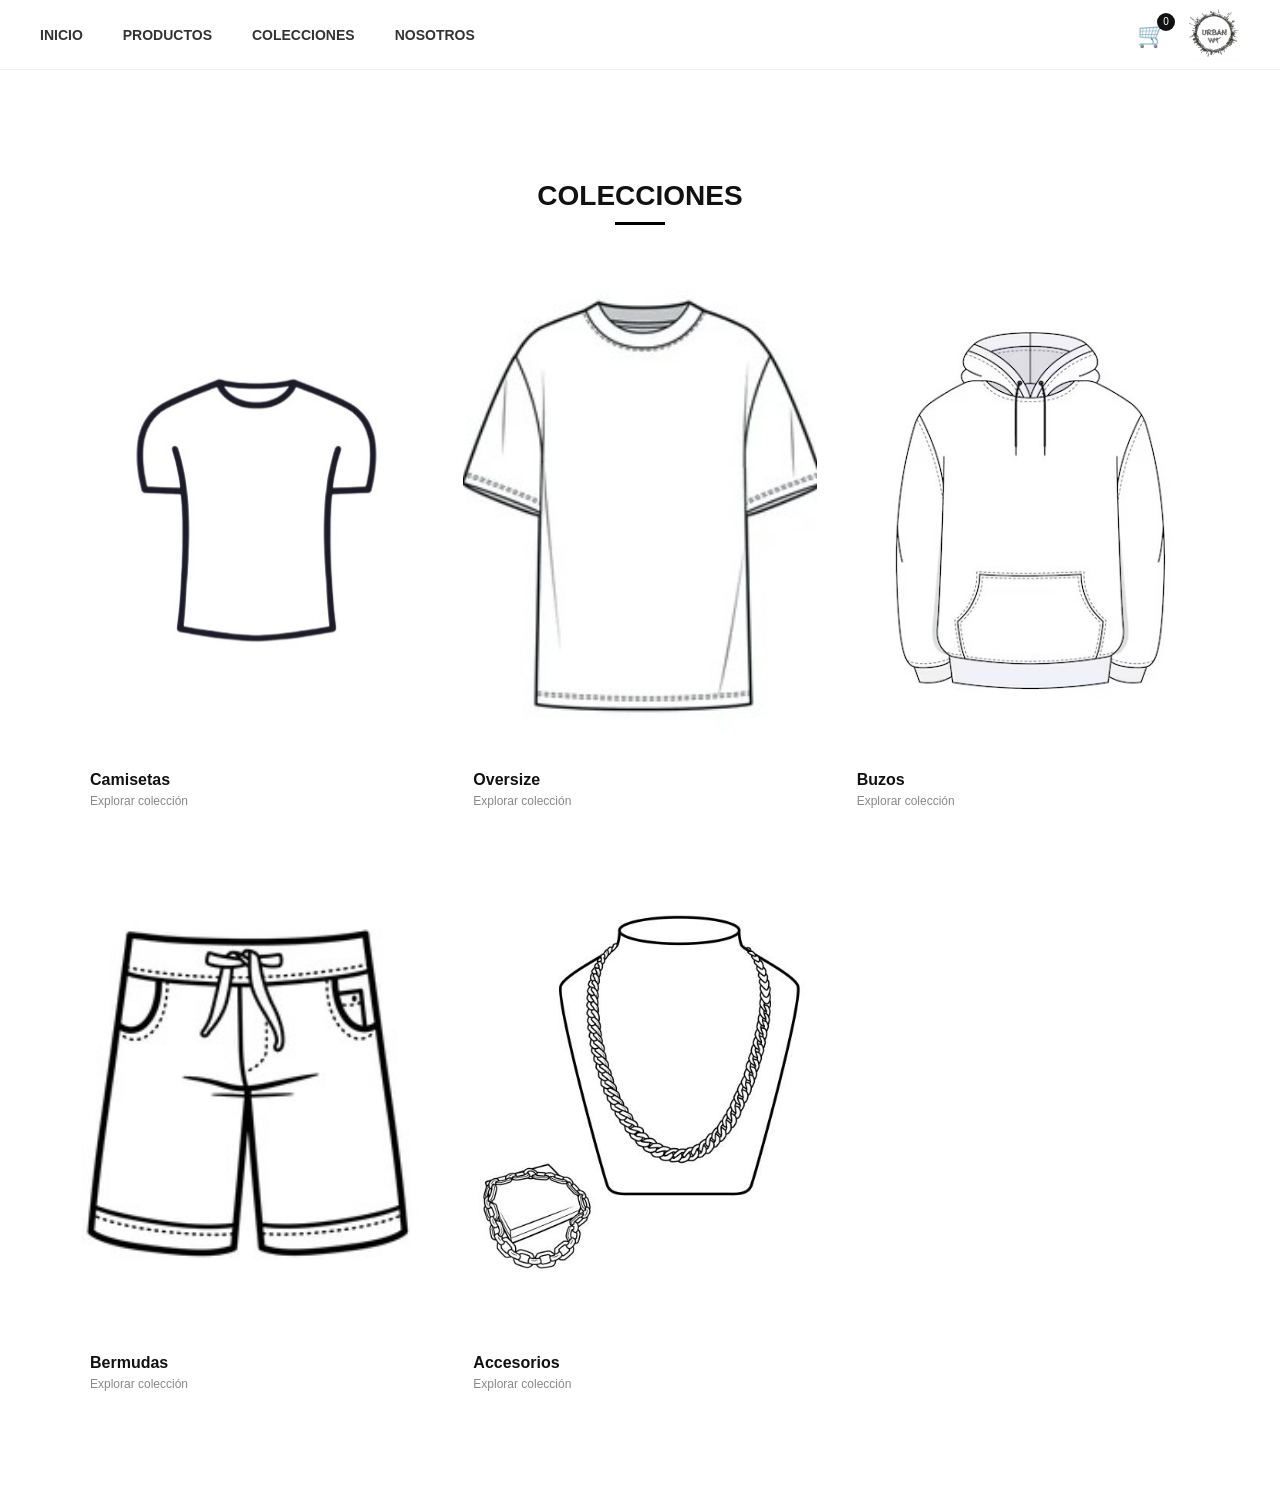
<file: colecciones.html>
<!DOCTYPE html>
<html lang="es">
<head>
<meta charset="UTF-8">
<meta name="viewport" content="width=device-width, initial-scale=1.0">
<title>Colecciones - Urban W&K</title>
<link rel="stylesheet" href="styles.css">
</head>

<body>

<header class="header">
    <div class="header-container">

        <nav class="nav-desktop">
            <a href="index.html">Inicio</a>
            <a href="index.html#productos">Productos</a>
            <a href="colecciones.html">Colecciones</a>
            <a href="nosotros.html">Nosotros</a>
        </nav>

        <div class="header-actions">

            <button class="cart-btn" onclick="toggleCart()">
                🛒
                <span id="cart-count" class="cart-count">0</span>
            </button>

            <div class="logo">
                <a href="index.html">
                    <img src="imagenes/logo.jpg" alt="Urban W&K Logo">
                </a>
            </div>

            <button class="menu-toggle" onclick="toggleMenu()">☰</button>

        </div>

    </div>

    <div class="mobile-menu" id="mobile-menu">
        <a href="index.html" onclick="toggleMenu()">Inicio</a>
        <a href="index.html#productos" onclick="toggleMenu()">Productos</a>
        <a href="colecciones.html" onclick="toggleMenu()">Colecciones</a>
        <a href="nosotros.html" onclick="toggleMenu()">Nosotros</a>
    </div>

</header>

<section class="products-section">

    <div class="section-header">
        <h2 class="section-title">COLECCIONES</h2>
        <div class="section-line"></div>
    </div>

    <div class="products-grid">

        <a class="product-card" href="camisetas.html" style="text-decoration:none; color:inherit;">
            <div class="product-image">
                <img src="imagenes/logocamiseta.jpg" alt="Camisetas">
            </div>
            <div class="product-info">
                <h3 class="product-name">Camisetas</h3>
                <p class="product-category">Explorar colección</p>
            </div>
        </a>

        <a class="product-card" href="oversize.html" style="text-decoration:none; color:inherit;">
            <div class="product-image">
                <img src="imagenes/logooversize.jpg" alt="Oversize">
            </div>
            <div class="product-info">
                <h3 class="product-name">Oversize</h3>
                <p class="product-category">Explorar colección</p>
            </div>
        </a>

        <a class="product-card" href="buzos.html" style="text-decoration:none; color:inherit;">
            <div class="product-image">
                <img src="imagenes/logobuzos.jpg" alt="Buzos">
            </div>
            <div class="product-info">
                <h3 class="product-name">Buzos</h3>
                <p class="product-category">Explorar colección</p>
            </div>
        </a>

        <a class="product-card" href="bermudas.html" style="text-decoration:none; color:inherit;">
            <div class="product-image">
                <img src="imagenes/logobermudas.jpg" alt="Bermudas">
            </div>
            <div class="product-info">
                <h3 class="product-name">Bermudas</h3>
                <p class="product-category">Explorar colección</p>
            </div>
        </a>

        <a class="product-card" href="accesorios.html" style="text-decoration:none; color:inherit;">
            <div class="product-image">
                <img src="imagenes/logoaccesorios.jpg" alt="Accesorios">
            </div>
            <div class="product-info">
                <h3 class="product-name">Accesorios</h3>
                <p class="product-category">Explorar colección</p>
            </div>
        </a>

    </div>

</section>
<div class="cart-modal" id="cart-modal">
    <div class="cart-overlay" onclick="toggleCart()"></div>

    <div class="cart-panel">
        <div class="cart-header">
            <h2>TU CARRITO</h2>
            <button class="close-cart" onclick="toggleCart()">✕</button>
        </div>

        <div class="cart-body">
            <div id="cart-items" class="cart-items">
                <p class="empty-cart">Tu carrito está vacío</p>
            </div>
        </div>

        <div class="cart-footer">
            <div class="cart-total">
                <span>Total:</span>
                <span id="cart-total-price">$0</span>
            </div>

            <button class="btn-checkout" onclick="checkout()">
                FINALIZAR COMPRA
            </button>
        </div>
    </div>
</div>
<script src="script.js"></script>

</body>
</html>
</file>
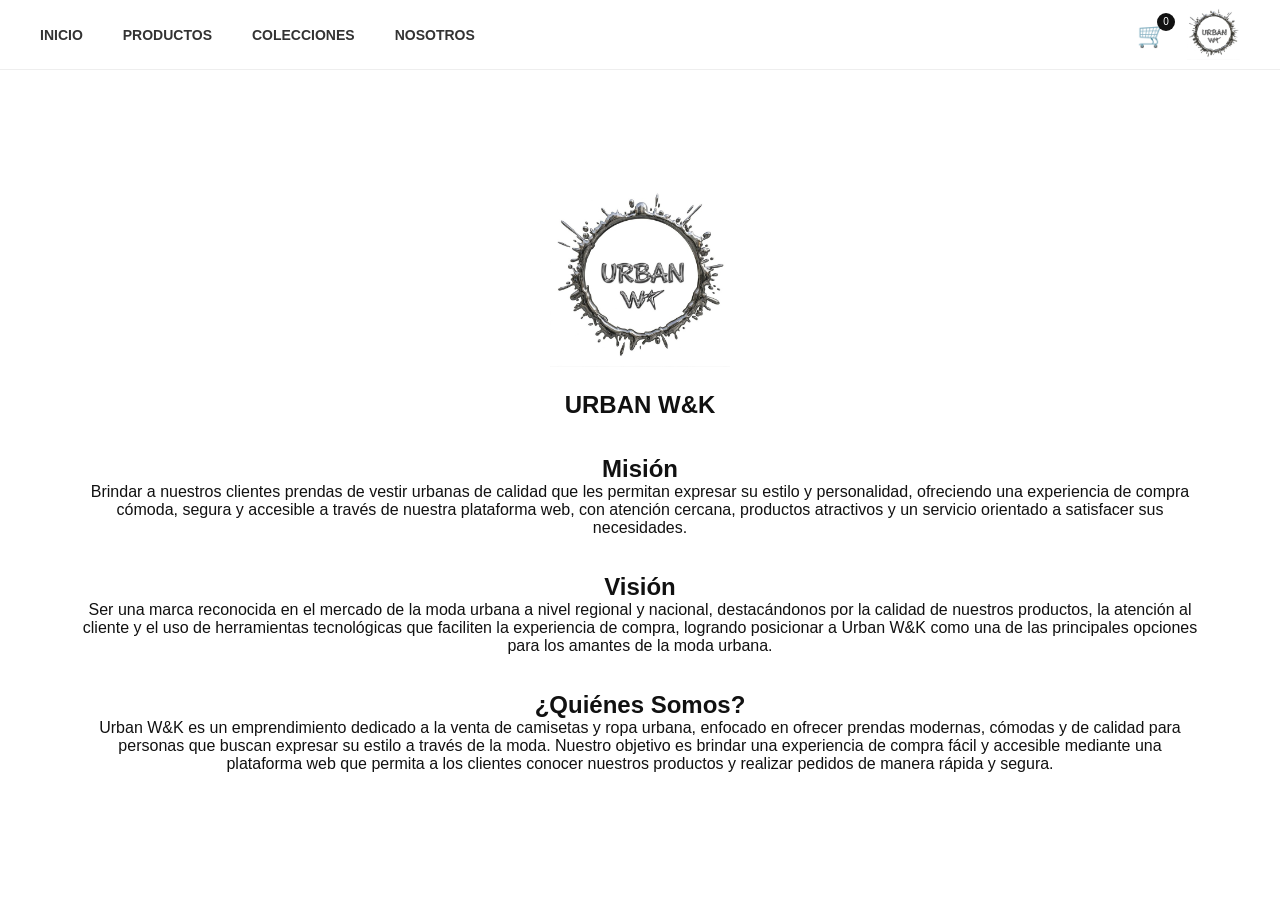
<file: nosotros.html>
<!DOCTYPE html>
<html lang="es">
<head>
<meta charset="UTF-8">
<meta name="viewport" content="width=device-width, initial-scale=1.0">
<title>Nosotros - Urban W&K</title>
<link rel="stylesheet" href="styles.css">
</head>

<body>

<header class="header">
    <div class="header-container">

        <nav class="nav-desktop">
            <a href="index.html">Inicio</a>
            <a href="index.html#productos">Productos</a>
            <a href="colecciones.html">Colecciones</a>
            <a href="nosotros.html">Nosotros</a>
        </nav>

        <div class="header-actions">

            <button class="cart-btn" onclick="toggleCart()">
                🛒
                <span id="cart-count" class="cart-count">0</span>
            </button>

            <div class="logo">
                <a href="index.html">
                    <img src="imagenes/logo.jpg" alt="Urban W&K Logo">
                </a>
            </div>

            <button class="menu-toggle" onclick="toggleMenu()">☰</button>

        </div>

    </div>

    <div class="mobile-menu" id="mobile-menu">
        <a href="index.html" onclick="toggleMenu()">Inicio</a>
        <a href="index.html#productos" onclick="toggleMenu()">Productos</a>
        <a href="colecciones.html" onclick="toggleMenu()">Colecciones</a>
        <a href="nosotros.html" onclick="toggleMenu()">Nosotros</a>
    </div>

</header>

<section class="products-section" style="text-align:center;">

    <img src="imagenes/logo.jpg" alt="Logo Urban W&K" style="width:180px; margin-bottom:20px;">

    <h1>URBAN W&K</h1>

    <br><br>

    <h2>Misión</h2>
    <p>
    Brindar a nuestros clientes prendas de vestir urbanas de calidad que les permitan expresar su estilo y personalidad, ofreciendo una experiencia de compra cómoda, segura y accesible a través de nuestra plataforma web, con atención cercana, productos atractivos y un servicio orientado a satisfacer sus necesidades.</p>

    <br><br>

    <h2>Visión</h2>
    <p>
       Ser una marca reconocida en el mercado de la moda urbana a nivel regional y nacional, destacándonos por la calidad de nuestros productos, la atención al cliente y el uso de herramientas tecnológicas que faciliten la experiencia de compra, logrando posicionar a Urban W&K como una de las principales opciones para los amantes de la moda urbana.
    </p>

    <br><br>

    <h2>¿Quiénes Somos?</h2>
    <p>
Urban W&K es un emprendimiento dedicado a la venta de camisetas y ropa urbana, enfocado en ofrecer prendas modernas, cómodas y de calidad para personas que buscan expresar su estilo a través de la moda. Nuestro objetivo es brindar una experiencia de compra fácil y accesible mediante una plataforma web que permita a los clientes conocer nuestros productos y realizar pedidos de manera rápida y segura.
    </p>

</section>
<div class="cart-modal" id="cart-modal">
    <div class="cart-overlay" onclick="toggleCart()"></div>

    <div class="cart-panel">
        <div class="cart-header">
            <h2>TU CARRITO</h2>
            <button class="close-cart" onclick="toggleCart()">✕</button>
        </div>

        <div class="cart-body">
            <div id="cart-items" class="cart-items">
                <p class="empty-cart">Tu carrito está vacío</p>
            </div>
        </div>

        <div class="cart-footer">
            <div class="cart-total">
                <span>Total:</span>
                <span id="cart-total-price">$0</span>
            </div>

            <button class="btn-checkout" onclick="checkout()">
                FINALIZAR COMPRA
            </button>
        </div>
    </div>
</div>

<script src="script.js"></script>

</body>
</html>
</file>
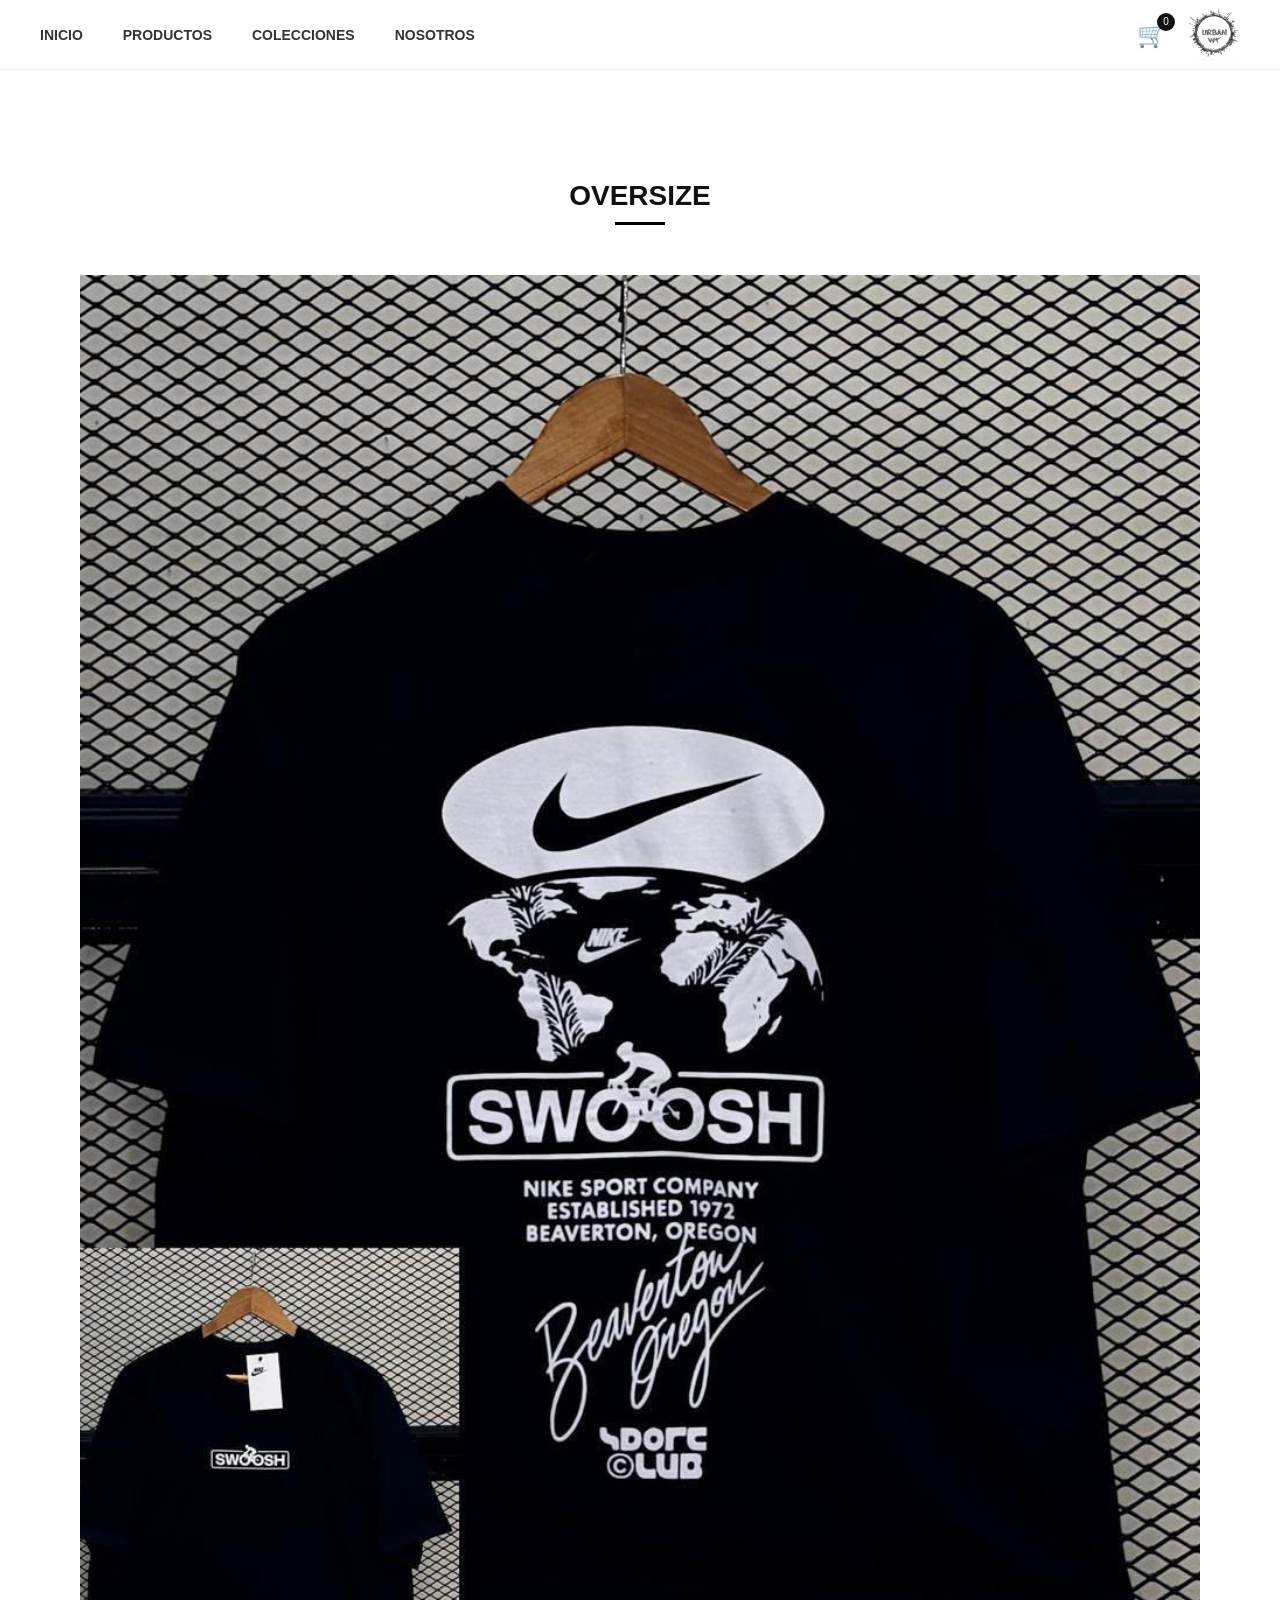
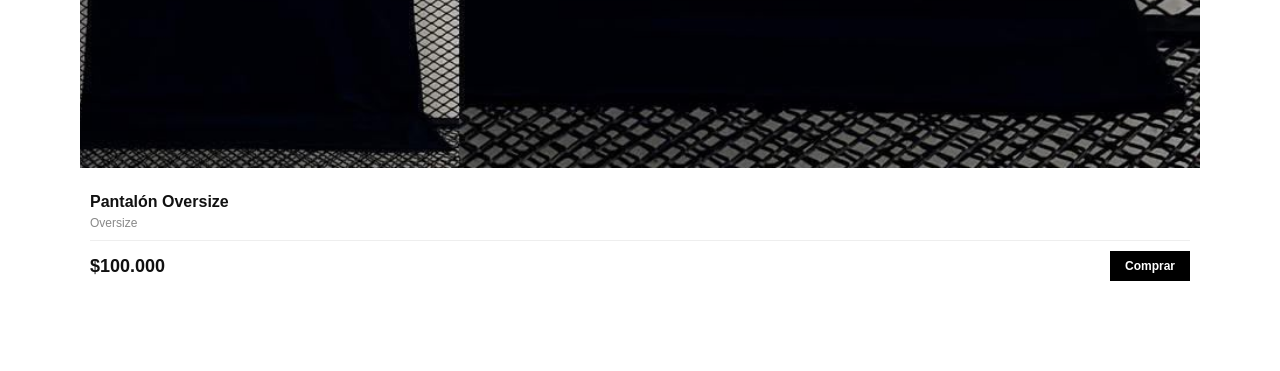
<file: oversize.html>
<!DOCTYPE html>
<html lang="es">
<head>
<meta charset="UTF-8">
<meta name="viewport" content="width=device-width, initial-scale=1.0">
<title>Oversize - Urban W&K</title>
<link rel="stylesheet" href="styles.css">
</head>

<body>

<header class="header">
    <div class="header-container">

        <nav class="nav-desktop">
            <a href="index.html">Inicio</a>
            <a href="index.html#productos">Productos</a>
            <a href="colecciones.html">Colecciones</a>
            <a href="nosotros.html">Nosotros</a>
        </nav>

        <div class="header-actions">

            <button class="cart-btn" onclick="toggleCart()">
                🛒
                <span id="cart-count" class="cart-count">0</span>
            </button>

            <div class="logo">
                <a href="index.html">
                    <img src="imagenes/logo.jpg" alt="Urban W&K Logo">
                </a>
            </div>

            <button class="menu-toggle" onclick="toggleMenu()">☰</button>

        </div>

    </div>

    <div class="mobile-menu" id="mobile-menu">
        <a href="index.html" onclick="toggleMenu()">Inicio</a>
        <a href="index.html#productos" onclick="toggleMenu()">Productos</a>
        <a href="colecciones.html" onclick="toggleMenu()">Colecciones</a>
        <a href="nosotros.html" onclick="toggleMenu()">Nosotros</a>
    </div>

</header>

<section class="products-section">

    <div class="section-header">
        <h2 class="section-title">OVERSIZE</h2>
        <div class="section-line"></div>
    </div>

    <div class="products-grid">

        <div class="product-card">
            <div class="product-image">
                <img src="imagenes/camiseta1.jpg" alt="Pantalón Oversize">
            </div>

            <div class="product-info">
                <h3 class="product-name">Pantalón Oversize</h3>
                <p class="product-category">Oversize</p>

                <div class="product-footer">
                    <span class="product-price">$100.000</span>
                    <button class="btn-add">Comprar</button>
                </div>
            </div>
        </div>

    </div>

</section>
<div class="cart-modal" id="cart-modal">
    <div class="cart-overlay" onclick="toggleCart()"></div>

    <div class="cart-panel">
        <div class="cart-header">
            <h2>TU CARRITO</h2>
            <button class="close-cart" onclick="toggleCart()">✕</button>
        </div>

        <div class="cart-body">
            <div id="cart-items" class="cart-items">
                <p class="empty-cart">Tu carrito está vacío</p>
            </div>
        </div>

        <div class="cart-footer">
            <div class="cart-total">
                <span>Total:</span>
                <span id="cart-total-price">$0</span>
            </div>

            <button class="btn-checkout" onclick="checkout()">
                FINALIZAR COMPRA
            </button>
        </div>
    </div>
</div>

<script src="script.js"></script>

</body>
</html>
</file>
<file: styles.css>
* { margin: 0; padding: 0; box-sizing: border-box; }
body { font-family: 'Inter', sans-serif; background: #fff; color: #111; }

.header {
    position: fixed;
    top: 0;
    left: 0;
    right: 0;
    background: white;
    padding: 0 40px;
    height: 70px;
    display: flex;
    align-items: center;
    justify-content: space-between;
    z-index: 100;
    border-bottom: 1px solid #eee;
}

.header-container{
    width:100%;
    display:flex;
    justify-content:space-between;
    align-items:center;
}

.header-actions{
    display:flex;
    align-items:center;
    gap:20px;
}

.logo{
    display:flex;
    align-items:center;
}

.logo img{
    height:55px;
    width:auto;
}

.logo-text {
    font-size: 24px;
    font-weight: 900;
    letter-spacing: 2px;
}

.logo-star {
    color: #0066cc;
}

.nav-desktop {
    display:flex;
    gap:40px;
    align-items:center;
}

.nav-desktop a {
    text-decoration: none;
    color: #333;
    font-weight: 600;
    text-transform: uppercase;
    font-size: 14px;
}

.menu-toggle {
    font-size: 24px;
    cursor: pointer;
}

.cart-btn{
    background:none;
    border:none;
    font-size:24px;
    cursor:pointer;
    position:relative;
}

.cart-count {
    position: absolute;
    top: -8px;
    right: -8px;
    background: #111;
    color: white;
    font-size: 10px;
    width: 18px;
    height: 18px;
    border-radius: 50%;
    display: flex;
    align-items: center;
    justify-content: center;
}

.mobile-menu {
    display: none;
    position: absolute;
    top: 70px;
    left: 0;
    right: 0;
    background: white;
    padding: 20px;
    box-shadow: 0 5px 15px rgba(0,0,0,0.1);
}

.mobile-menu.active {
    display: block;
}

.mobile-menu a {
    display: block;
    padding: 10px 0;
    border-bottom: 1px solid #eee;
    text-decoration: none;
    color: #111;
    font-weight: 600;
}

.hero {
    margin-top: 70px;
    height: 600px;
    background: #111;
    position: relative;
    display: flex;
    align-items: center;
    overflow: hidden;
}

.hero-content {
    position: relative;
    z-index: 2;
    padding: 40px;
    color: white;
}

.hero-title {
    font-size: 60px;
    font-weight: 900;
    text-transform: uppercase;
    line-height: 1;
    margin-bottom: 20px;
}

.hero-subtitle {
    font-size: 18px;
    color: #aaa;
    margin-bottom: 30px;
}

.btn-primary {
    background: white;
    color: black;
    padding: 15px 30px;
    text-decoration: none;
    font-weight: 700;
    text-transform: uppercase;
    display: inline-block;
}

.hero-image {
    position: absolute;
    right: 0;
    top: 0;
    width: 50%;
    height: 100%;
    opacity: 0.7;
}

.hero-image img {
    width: 100%;
    height: 100%;
    object-fit: cover;
}

.hero-overlay {
    position: absolute;
    top: 0;
    left: 0;
    right: 0;
    bottom: 0;
    background: linear-gradient(90deg, #111 0%, transparent 100%);
}

.products-section {
    padding: 80px 40px;
    max-width: 1200px;
    margin: 100px auto 0 auto;
}

.section-header {
    text-align: center;
    margin-bottom: 50px;
}

.section-title {
    font-size: 28px;
    font-weight: 900;
    text-transform: uppercase;
}

.section-line {
    width: 50px;
    height: 3px;
    background: black;
    margin: 10px auto;
}

.products-grid {
    display: grid;
    grid-template-columns: repeat(auto-fit, minmax(280px, 1fr));
    gap: 30px;
}

.product-card {
    background: white;
    text-decoration: none;
    color: inherit;
    transition: transform 0.3s;
}

.product-card:hover {
    transform: translateY(-5px);
}

.product-image {
    background: #f5f5f5;
    aspect-ratio: 3/4;
    overflow: hidden;
    margin-bottom: 15px;
    position: relative;
}

.product-image img {
    width: 100%;
    height: 100%;
    object-fit: cover;
    transition: transform 0.3s;
}

.product-card:hover .product-image img {
    transform: scale(1.05);
}

.product-badge {
    position: absolute;
    top: 10px;
    left: 10px;
    background: black;
    color: white;
    padding: 5px 10px;
    font-size: 10px;
    font-weight: 700;
    z-index: 2;
}

.product-badge.popular {
    background: #0066cc;
}

.product-info {
    padding: 10px;
}

.product-name {
    font-size: 16px;
    font-weight: 700;
    margin-bottom: 5px;
}

.product-category {
    font-size: 12px;
    color: #888;
    margin-bottom: 10px;
}

.product-footer {
    display: flex;
    justify-content: space-between;
    align-items: center;
    border-top: 1px solid #eee;
    padding-top: 10px;
}

.product-price {
    font-size: 18px;
    font-weight: 900;
}

.btn-add {
    background: black;
    color: white;
    padding: 8px 15px;
    font-size: 12px;
    font-weight: 700;
    cursor: pointer;
    border: none;
}

.btn-add:hover {
    background: #0066cc;
}

.footer {
    background: #111;
    color: white;
    padding: 40px;
    text-align: center;
}

.cart-modal {
    display: none;
    position: fixed;
    top: 0;
    left: 0;
    right: 0;
    bottom: 0;
    z-index: 2000;
}

.cart-modal.active {
    display: block;
}

.cart-overlay {
    position: absolute;
    top: 0;
    left: 0;
    right: 0;
    bottom: 0;
    background: rgba(0,0,0,0.5);
}

.cart-panel {
    position: absolute;
    right: 0;
    top: 0;
    bottom: 0;
    width: 100%;
    max-width: 400px;
    background: white;
    padding: 20px;
    display: flex;
    flex-direction: column;
}

.cart-header {
    display: flex;
    justify-content: space-between;
    margin-bottom: 20px;
    border-bottom: 1px solid #eee;
    padding-bottom: 10px;
}

.cart-body {
    flex: 1;
    overflow-y: auto;
}

.cart-item {
    display: flex;
    gap: 10px;
    margin-bottom: 15px;
    padding-bottom: 10px;
    border-bottom: 1px solid #eee;
}

.cart-item img {
    width: 60px;
    height: 60px;
    object-fit: cover;
}

.cart-footer {
    padding-top: 20px;
    border-top: 1px solid #eee;
}

.cart-total {
    display: flex;
    justify-content: space-between;
    font-size: 20px;
    font-weight: 900;
    margin-bottom: 15px;
}

.btn-checkout {
    width: 100%;
    padding: 15px;
    background: #16a34a;
    color: white;
    font-weight: 700;
    cursor: pointer;
    border: none;
}

@media (min-width: 768px) {
    .nav-desktop {
        display: flex;
    }

    .menu-toggle {
        display: none;
    }
}
.checkout-input{
    width:100%;
    padding:12px;
    margin-bottom:12px;
    border:1px solid #ddd;
    border-radius:8px;
}

#checkout-form{
    max-width:700px;
    margin:40px auto;
}

#contenedorQR{
    text-align:center;
    margin:20px 0;
}

#contenedorQR img{
    max-width:250px;
    border:1px solid #ddd;
    border-radius:10px;
}
.cart-item button {
    padding: 5px 10px;
    cursor: pointer;
}

.cart-item input[type="number"]{
    width:60px;
    text-align:center;
    padding:5px;
    border:1px solid #ccc;
    border-radius:5px;
}
.close-cart{
    background:none;
    border:none;
    font-size:20px;
    cursor:pointer;
}

.cart-item h4{
    margin-bottom:5px;
}

.cart-item p{
    margin-bottom:5px;
}
</file>
